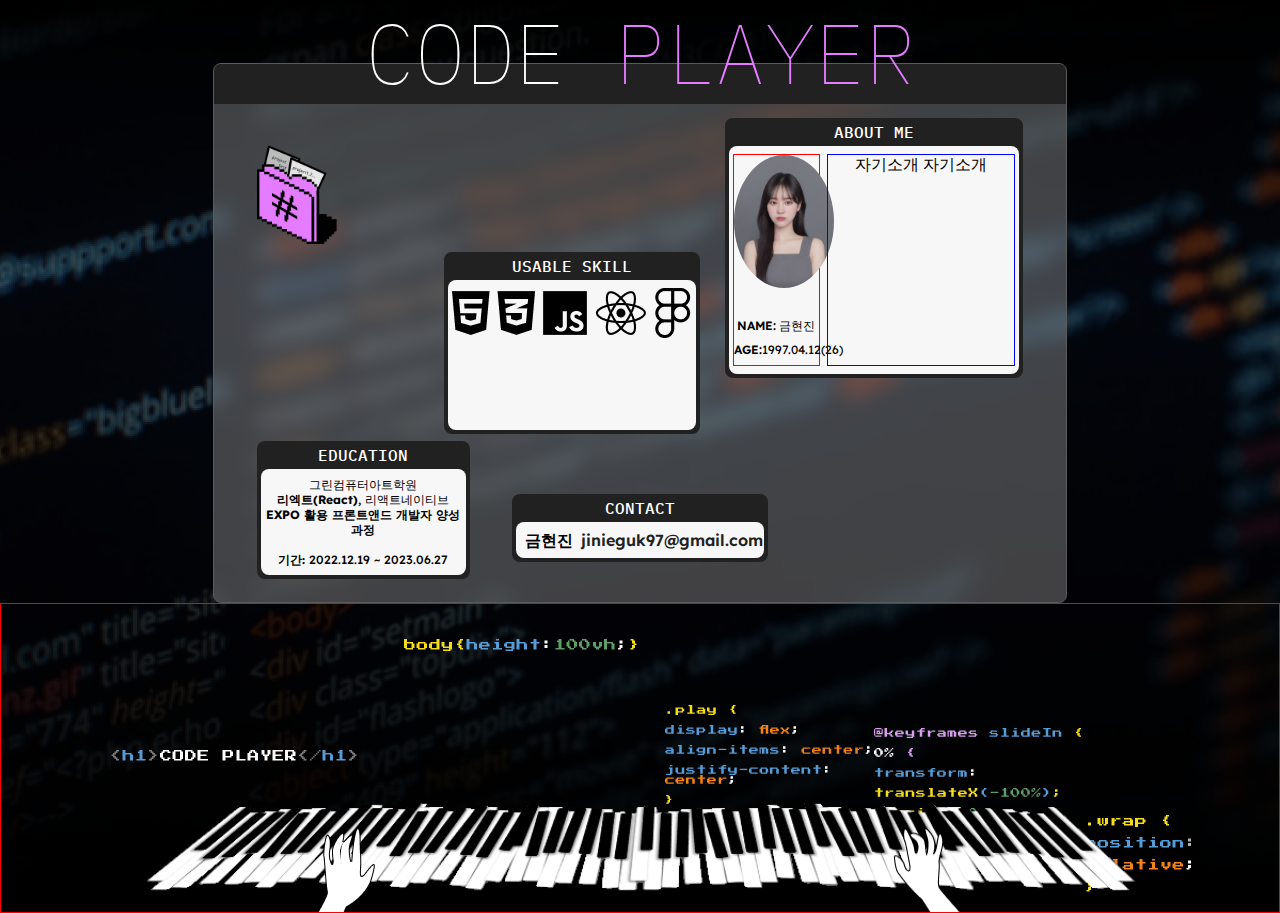
<file: index.html>
<!DOCTYPE html>
<html lang="en">
  <head>
    <meta charset="UTF-8" />
    <meta http-equiv="X-UA-Compatible" content="IE=edge" />
    <meta name="viewport" content="width=device-width, initial-scale=1.0" />
    <title>CODE PLAYER</title>
    <link rel="stylesheet" href="./css/my_reset.css" />
    <!-- 폰트어썸 -->
    <link
      rel="stylesheet"
      href="https://cdnjs.cloudflare.com/ajax/libs/font-awesome/6.4.0/css/all.min.css"
      integrity="sha512-iecdLmaskl7CVkqkXNQ/ZH/XLlvWZOJyj7Yy7tcenmpD1ypASozpmT/E0iPtmFIB46ZmdtAc9eNBvH0H/ZpiBw=="
      crossorigin="anonymous"
      referrerpolicy="no-referrer"
    />
    <!-- 구글폰트 -->
    <link rel="preconnect" href="https://fonts.googleapis.com" />
    <link rel="preconnect" href="https://fonts.gstatic.com" crossorigin />
    <link
      href="https://fonts.googleapis.com/css2?family=Gowun+Batang:wght@400;700&family=IBM+Plex+Mono:wght@100;500;600&family=Lexend:wght@300;400;500;600&family=Montserrat:ital,wght@0,800;1,700&family=Rajdhani:wght@500;600&display=swap"
      rel="stylesheet"
    />
    <link rel="stylesheet" href="./css/main.css" />
    <script src="./js/common.js" defer></script>
  </head>
  <body>
    <h1 class="mainTitle">
      <span>CODE</span>
      <span class="pointColor">PLAYER</span>
    </h1>
    <div class="wrap">
      <div class="display mw">
        <div class="display_Top"></div>
        <div class="project">
          <img src="./image/pj_Icon.png" alt="pj_Icon" class="pj_Icon" />
          <div class="pj_list">
            <button class="modal_open daejeon">
              <img src="./image/pj_list_icon.png" alt="pj_list_icon" />
              <p>대전시민천문대</p>
            </button>
          </div>
          <div class="pj_list">
            <button class="modal_open newneek">
              <img src="./image/pj_list_icon.png" alt="pj_list_icon" />
              <p>NEWNEEK</p>
            </button>
          </div>
          <div class="pj_list">
            <button class="modal_open map">
              <img src="./image/pj_list_icon.png" alt="pj_list_icon" />
              <p>MAP'sMART</p>
            </button>
          </div>
          <div class="pj_list">
            <button class="modal_open tour">
              <img src="./image/pj_list_icon.png" alt="pj_list_icon" />
              <p>TourGuide</p>
            </button>
          </div>
          <div class="pj_list">
            <button class="modal_open tour">
              <img src="./image/pj_list_icon.png" alt="pj_list_icon" />
              <p>ILHWA</p>
            </button>
          </div>
        </div>

        <!-- skill -->
        <div class="skillBox box">
          <h2>USABLE SKILL</h2>
          <div class="skill_content content">
            <!-- tabBtn -->
            <div class="skill_img">
              <img src="./image/html5.png" alt="html" class="tabImg tab1" />
              <img src="./image/css3.png" alt="css" class="tabImg tab2" />
              <img src="./image/js.png" alt="js" class="tabImg tab3" />
              <img src="./image/react.png" alt="react" class="tabImg tab4" />
              <img src="./image/figma.png" alt="figma" class="tabImg tab5" />
              <!-- tabcontent -->
              <div class="description">
                <p class="descList tab1">
                  <span>시맨틱 마크업</span>
                  을 통해 올바른 태그 사용, <span>웹 접근성을 고려</span> 하여
                  작업합니다.
                </p>
                <p class="descList tab2">
                  선택한 요소에 스타일을 지정하여<span>
                    웹페이지의 레이아웃을 디자인</span
                  >
                  합니다.
                </p>
                <p class="descList tab3">
                  웹페이지의 요소를 조작하고 이벤트를 처리하여
                  <span>동적인 기능을 구현</span> 하여<span
                    >웹/앱 사용자와 상호작용</span
                  >
                  할 수 있도록 합니다.
                </p>
                <p class="descList tab4">
                  JSX라는 자바스크립트와 HTML을 결합한 문법을 사용하여
                  <span
                    >컴포넌트를 작성하고 웹 애플리케이션을 빠르고 효율적으로
                    구축</span
                  >
                  합니다.
                </p>
                <p class="descList tab5">
                  다양한 도구와 기능을 활용하여<span
                    >다양한 디자인 요소를 구성</span
                  >
                  하고 프로토타입을 작성합니다.<span
                    >팀원들과의 원활한 협업이 가능</span
                  >
                  하고 시각적인 디자인 작업을 효율적으로 수행합니다.
                </p>
              </div>
            </div>
          </div>
        </div>
        <div class="eduBox box">
          <h2>EDUCATION</h2>
          <div class="edu_content content">
            <p>
              그린컴퓨터아트학원<br />
              <span>리엑트(React)</span>, 리액트네이티브<span>
                EXPO 활용 프론트앤드 개발자 양성과정 </span
              ><br /><br />
              <span>기간:</span> 2022.12.19 ~ 2023.06.27
            </p>
          </div>
        </div>
        <div class="contactBox box">
          <h2>CONTACT</h2>
          <div class="contact_con content">
            <p>
              <i class="fa-regular fa-user"></i>
              금현진
            </p>
            <p>
              <i class="fa-regular fa-envelope"></i>
              <a href="mailto:jinieguk97@gmail.com">jinieguk97@gmail.com</a>
            </p>
          </div>
        </div>
        <div class="aboutBox box">
          <h2>ABOUT ME</h2>
          <div class="about_content content">
            <article class="about_left">
              <img src="./image/me.jpg" alt="me" class="me" />
              <p><span>NAME:</span> 금현진</p>
              <p><span>AGE:</span>1997.04.12(26)</p>
            </article>
            <article class="about_right">
              <p>자기소개 자기소개</p>
            </article>
          </div>
        </div>
      </div>
      <div class="play">
        <div class="code">
          <img src="./image/code1.png" alt="code1" class="codeList" />
          <img src="./image/code2.png" alt="code2" class="codeList" />
          <img src="./image/code3.png" alt="code3" class="codeList" />
          <img src="./image/code4.png" alt="code4" class="codeList" />
          <img src="./image/code5.png" alt="code5" class="codeList" />
        </div>
        <div class="hands">
          <img src="./image/hand_L.png" alt="hand_L" class="hand_L" />
          <img src="./image/hand_R.png" alt="hand_R" class="hand_R" />
        </div>
        <img src="./image/tset3.gif" alt="piano" class="piano" />
      </div>
    </div>
    <div class="daejeon_modal">
      <div class="modalcontent">
        <section class="detail_L">
          <div class="leftCon">
            <div class="date">
              <p>2023. 02. 24 - 2023. 03. 17</p>
              <hr />
            </div>
            <h1>대전시민천문대</h1>
            <div class="pj_decs">
              <p>
                기존 웹사이트인 대전시민천문대(https://djstar.kr)를
                <span>반응형 웹</span> 사이트로 리뉴얼 하였습니다. 사용자를
                고려하여 사이트 주요 메뉴를 메인페이지에 배치시켰습니다. 또한,
                ‘천문대’의 이미지를 시각적으로 표현하기 위해 디자인 컨셉을
                ‘우주’, ‘밤하늘’로 새롭게 설정하였고
                <span>HTML, CSS, JavaScript</span> 를 활용하여 구현했습니다.
              </p>
            </div>
            <a href="#" class="more">
              <button class="moreView_btn">MOREVIEW</button>
            </a>
          </div>
        </section>
        <section class="detail_R">
          <button class="modal_close">
            <i class="fa-sharp fa-solid fa-circle-xmark"></i>
          </button>
          <div class="mockup">
            <img src="./image/daejeon.png" alt="daejeon" />
          </div>
        </section>
      </div>
    </div>

    <div class="map_modal">
      <div class="modalcontent">
        <section class="detail_L">
          <div class="leftCon">
            <div class="date">
              <p>2023. 04. 10 - 2023. 04. 28</p>
              <hr />
            </div>
            <h1>MAP's <br />MART</h1>
            <div class="pj_decs">
              <p>
                <span>React</span>를 기반으로 대전 문화관광 관련
                <span>
                  api(관광지, 모범음식점, 쇼핑,숙박정보 데이터)를 활용 </span
                >하여 대전을 처음 방문하는 관광객,대전시민들에게 대전 내 위치를
                기반하여 식당,관광지,쇼핑,숙박업소 등의 정보를 제공하는
                웹서비스를 제작하였습니다.
              </p>
            </div>
            <a href="#" class="more">
              <button class="moreView_btn">MOREVIEW</button>
            </a>
          </div>
        </section>
        <section class="detail_R">
          <button class="modal_close">
            <i class="fa-sharp fa-solid fa-circle-xmark"></i>
          </button>
          <div class="mockup">
            <img src="./image/mapsmart.png" alt="mapsmart" />
          </div>
        </section>
      </div>
    </div>

    <div class="newneek_modal">
      <div class="modalcontent">
        <section class="detail_L">
          <div class="leftCon">
            <div class="date">
              <p>2023. 02. 01 - 2023. 02. 17</p>
              <hr />
            </div>
            <h1>NEWNEEK</h1>
            <div class="pj_decs">
              <p>
                기존 웹사이트 뉴닉(https://newneek.co)을
                <span> 반응형 웹</span>사이트로 리뉴얼 하였습니다. 사용자의
                입장에서 사이트를 분석 후 기존 사이트 내 메인카피, 컨셉을
                발전시켜 다양한 포인트 컬러를 사용하여 새로 디자인 하였습니다.
                뉴닉은 ‘뉴스 정보 전달’의 목적을 가지고 있으므로 다양한 정보를
                메인페이지에 섹션별로 보다 알기 쉽게 배치 하고자 했습니다.
                <span>HTML, CSS, JavaScript를 활용</span>하여 구현했습니다.
              </p>
            </div>
            <a href="#" class="more">
              <button class="moreView_btn">MOREVIEW</button>
            </a>
          </div>
        </section>
        <section class="detail_R">
          <button class="modal_close">
            <i class="fa-sharp fa-solid fa-circle-xmark"></i>
          </button>
          <div class="mockup">
            <img src="./image/newneek.png" alt="mapsmart" />
          </div>
        </section>
      </div>
    </div>

    <div class="tour_modal">
      <div class="modalcontent">
        <section class="detail_L">
          <div class="leftCon">
            <div class="date">
              <p>2023. 02. 01 - 2023. 02. 17</p>
              <hr />
            </div>
            <h1>TourGuide</h1>
            <div class="pj_decs">
              <p><span> Chat GPT</span>를 활용한 여행가이드 앱 개발</p>
            </div>
            <a href="#" class="more">
              <button class="moreView_btn">MOREVIEW</button>
            </a>
          </div>
        </section>
        <section class="detail_R">
          <button class="modal_close">
            <i class="fa-sharp fa-solid fa-circle-xmark"></i>
          </button>
          <div class="mockup">
            <img src="./image/tourGuide.png" alt="TourGuide" />
          </div>
        </section>
      </div>
    </div>
    <div class="tour_modal">
      <div class="modalcontent">
        <section class="detail_L">
          <div class="leftCon">
            <div class="date">
              <p>2023. 02. 01 - 2023. 02. 17</p>
              <hr />
            </div>
            <h1>TourGuide</h1>
            <div class="pj_decs">
              <p><span> Chat GPT</span>를 활용한 여행가이드 앱 개발</p>
            </div>
            <a href="#" class="more">
              <button class="moreView_btn">MOREVIEW</button>
            </a>
          </div>
        </section>
        <section class="detail_R">
          <button class="modal_close">
            <i class="fa-sharp fa-solid fa-circle-xmark"></i>
          </button>
          <div class="mockup">
            <img src="./image/tourMockup.png" alt="TourGuide" />
          </div>
        </section>
      </div>
    </div>
  </body>
</html>
</file>
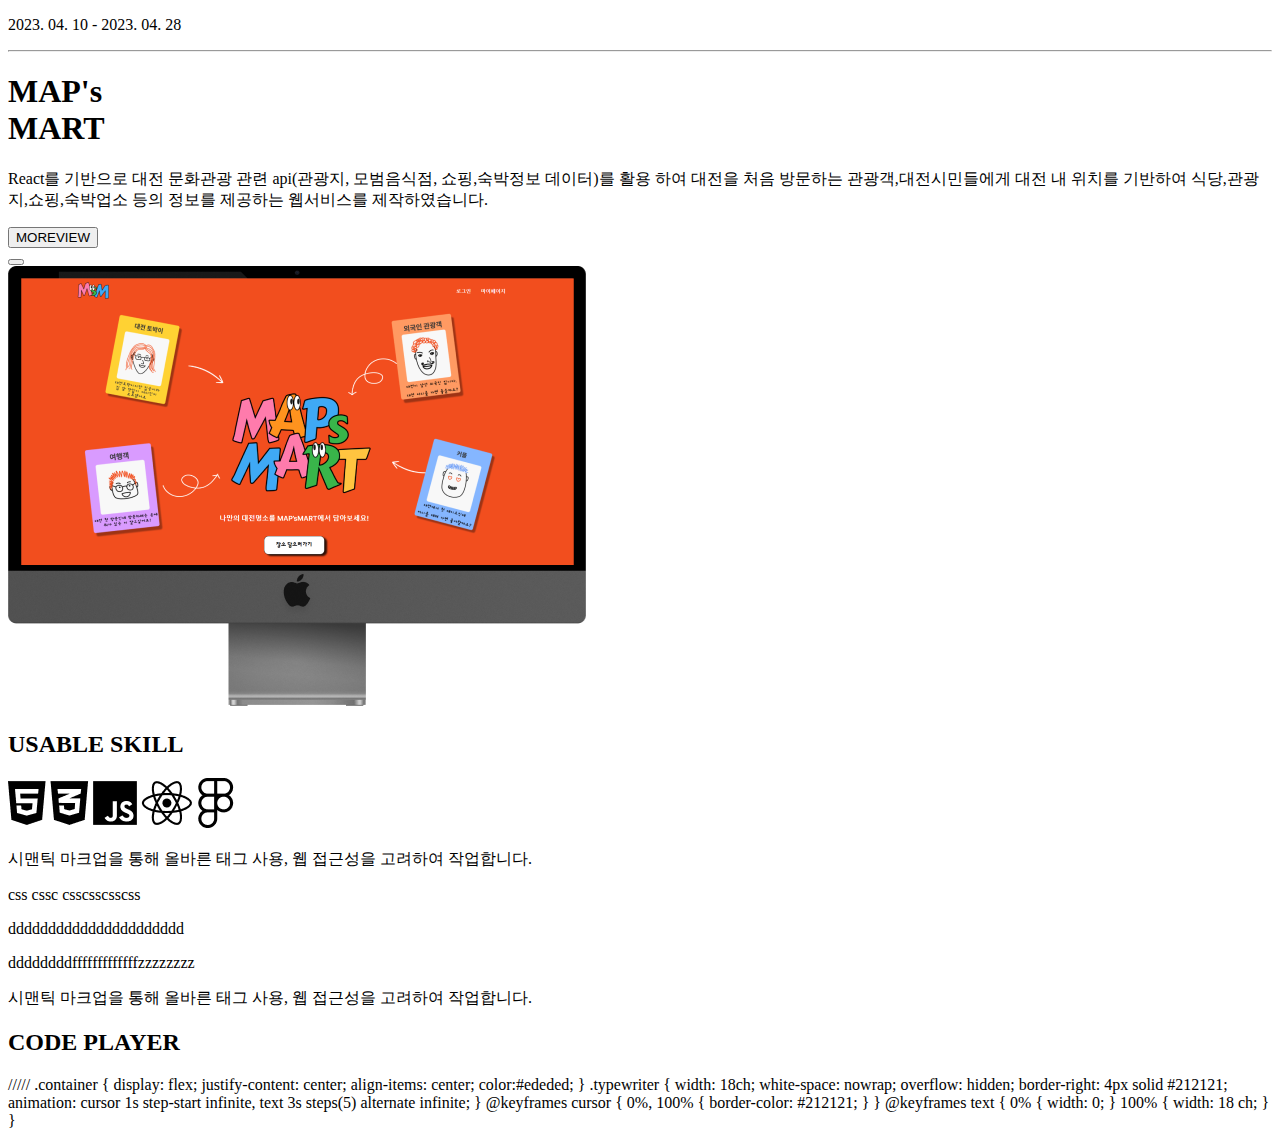
<file: Detail.html>
<!DOCTYPE html>
<html lang="en">
  <head>
    <meta charset="UTF-8" />
    <meta http-equiv="X-UA-Compatible" content="IE=edge" />
    <meta name="viewport" content="width=device-width, initial-scale=1.0" />
    <title>Document</title>
  </head>
  <body>
    <div class="daejeon_modal">
      <div class="modalcontent">
        <section class="detail_L">
          <div class="leftCon">
            <div class="date">
              <p>2023. 04. 10 - 2023. 04. 28</p>
              <hr />
            </div>
            <h1>MAP's <br />MART</h1>
            <div class="pj_decs">
              <p>
                <span>React</span>를 기반으로 대전 문화관광 관련
                <span>
                  api(관광지, 모범음식점, 쇼핑,숙박정보 데이터)를 활용 </span
                >하여 대전을 처음 방문하는 관광객,대전시민들에게 대전 내 위치를
                기반하여 식당,관광지,쇼핑,숙박업소 등의 정보를 제공하는
                웹서비스를 제작하였습니다.
              </p>
            </div>
            <a href="#" class="more">
              <button class="moreView_btn">MOREVIEW</button>
            </a>
          </div>
        </section>
        <section class="detail_R">
          <button class="modal_close">
            <i class="fa-sharp fa-solid fa-circle-xmark"></i>
          </button>
          <div class="mockup">
            <img src="./image/mapsmart.png" alt="mapsmart" />
          </div>
        </section>
      </div>
    </div>
  </body>
</html>

<div class="skillBox box">
  <h2>USABLE SKILL</h2>
  <div class="skill_content content">
    <!-- tabBtn -->
    <div class="skill_img">
      <img
        src="./image/html5.png"
        alt="html"
        class="tabImg active"
        data-tab="tab1"
      />
      <img src="./image/css3.png" alt="css" class="tabImg" data-tab="tab2" />
      <img src="./image/js.png" alt="js" class="tabImg" data-tab="tab3" />
      <img src="./image/react.png" alt="react" class="tabImg" data-tab="tab4" />
      <img src="./image/figma.png" alt="figma" class="tabImg" data-tab="tab5" />
    </div>
    <!-- tabcontent -->
    <div class="description">
      <p class="descList active" data-tab="tab1">
        시맨틱 마크업을 통해 올바른 태그 사용, 웹 접근성을 고려하여 작업합니다.
      </p>
      <p class="descList" data-tab="tab2">css cssc csscsscsscss</p>
      <p class="descList" data-tab="tab3">dddddddddddddddddddddd</p>
      <p class="descList" data-tab="tab4">ddddddddfffffffffffffzzzzzzzz</p>
      <p class="descList" data-tab="tab5">
        시맨틱 마크업을 통해 올바른 태그 사용, 웹 접근성을 고려하여 작업합니다.
      </p>
    </div>
  </div>
</div>


<div class="container">
  <div class="typewriter"><h2>CODE PLAYER<h2></div>
</div>

/////

.container {
  display: flex;
  justify-content: center;
  align-items: center;
  color:#ededed;
}

.typewriter {
	width: 18ch;
	white-space: nowrap;
	overflow: hidden;
	border-right: 4px solid #212121;
	animation: cursor 1s step-start infinite, 
    text 3s steps(5) alternate infinite;
}

@keyframes cursor {
	0%, 100% { 
    border-color: #212121; 
  }
}

@keyframes text {
	0% { 
    width: 0; 
  }
	100% { 
    width: 18
    ch; 
  }
}
</file>
<file: css/main.css>
:root {
  --mw: 1280;
  --vh: 1vh;
  --mainTitle_100: "IBM Plex Mono", monospace;
  --maginFile_600: "Rajdhani", sans-serif;
  --mainBoxTitle_500: "IBM Plex Mono", monospace;
  --mainBoxContent: "Lexend", sans-serif;
  --date_500: "Lexend", sans-serif;
  --pjName_800: "Montserrat", sans-serif;
  --pjDecs_400_700: "Gowun Batang", serif;
}
/* font-family: "Gowun Batang", serif;
font-family: "IBM Plex Mono", monospace;
font-family: "Lexend", sans-serif;
font-family: "Montserrat", sans-serif;
font-family: "Rajdhani", sans-serif; */
body {
  background: url(../image/mainBg.png) no-repeat;
  background-size: cover;
  background-position: center;
  width: 100%;
  height: 90vh;
  background-color: #000000;
}
.wrap {
  position: relative;
  z-index: 20;
}

.mw {
  max-width: var(--mw);
  margin: auto;
  margin-top: calc(7 * var(--vh));
}
.mainTitle {
  color: #ffffff;
  font-family: var(--mainTitle_100);
  font-weight: 100;
  font-size: 84px;
  /* border: 1px solid red; */
  text-align: center;
  position: absolute;
  top: 0;
  z-index: 50;
  width: 100%;
  margin: auto;
}
.mainTitle .pointColor {
  color: #e57bff;
}
.display {
  border: 1px solid #5a5a5a;
  width: calc(100% / 1.5);
  height: 60vh;
  max-width: var(--mw);
  border-radius: 0.5rem;
  overflow: hidden;
  background: rgba(255, 255, 255, 0.25);
  backdrop-filter: blur(10px);
  position: relative;
}
.display_Top {
  height: 2.5rem;
  background-color: #212121;
}

/* ------display 내부------ */

.project {
  width: 50%;
  display: flex;
  align-items: center;
  position: absolute;
  top: 15%;
  left: 5%;
}

.pj_list {
  display: flex;
  flex-direction: column;
  align-items: center;
  opacity: 0;
  animation: slideIn 1s forwards;
  margin: auto;
  white-space: nowrap;
}
.pj_list p {
  font-family: var(--maginFile_600);
  font-weight: 600;
  padding-top: 0.5rem;
}

.pj_list:nth-of-type(1) {
  animation-delay: 0.4s;
}
.pj_list:nth-of-type(1) img:hover {
  background-image: url(../image/list1_hover.png);
}
.pj_list:nth-of-type(2) {
  animation-delay: 0.8s;
}
.pj_list:nth-of-type(2) img:hover {
  background-image: url(../image/list2_hover.png);
}
.pj_list:nth-of-type(3) {
  animation-delay: 1.2s;
}
.pj_list:nth-of-type(3) img:hover {
  background-image: url(../image/list3_hover.png);
}
.pj_list:nth-of-type(4) {
  animation-delay: 1.6s;
}
.pj_list:nth-of-type(4) img:hover {
  background-image: url(../image/list4_hover.png);
}
.pj_list:nth-of-type(5) {
  animation-delay: 2s;
}
.pj_list:nth-of-type(5) img:hover {
  background-image: url(../image/list5_hover.png);
}
@keyframes slideIn {
  0% {
    transform: translateX(-100%);
    opacity: 0;
  }
  100% {
    transform: translateX(0);
    opacity: 1;
  }
}

.pj_Icon {
  width: 80px; /*  */
}

.pj_list img {
  width: 50px; /*  */
  margin-right: 0.5rem;
}

.box {
  background-color: #212121;
  border-radius: 0.5rem;
  padding: 0.25rem;
  text-align: center;
  position: absolute;
}
.box h2 {
  color: #ffffff;
  font-family: var(--mainBoxTitle_500);
  font-weight: 500;
  margin-bottom: 0.25rem;
}
.content {
  background-color: #f7f7f7;
  width: 100%;
  border-radius: 0.5rem;
  margin-top: 5px;
  margin: auto;
  padding-top: 0.5rem;
  padding-bottom: 0.5rem;
}
/*----- tab -----*/

.skillBox {
  width: 30%;
  left: 27%;
  top: 35%;
}

.skill_content {
  height: 150px;
}
.skill_img {
  display: flex;
  justify-content: space-around;
  align-items: center;
  position: relative;
}

.skill_img img:nth-of-type(1).active,
.skill_img img:nth-of-type(1):hover {
  content: url("../image/html_hover.png");
}
.skill_img img:nth-of-type(2).active,
.skill_img img:nth-of-type(2):hover {
  content: url("../image/css_hover.png");
}
.skill_img img:nth-of-type(3).active,
.skill_img img:nth-of-type(3):hover {
  content: url("../image/js_hover.png");
}
.skill_img img:nth-of-type(4).active,
.skill_img img:nth-of-type(4):hover {
  content: url("../image/react_hover.png");
}
.skill_img img:nth-of-type(5).active,
.skill_img img:nth-of-type(5):hover {
  content: url("../image/figma_hover.png");
}

.tabImg {
  cursor: pointer;
}

.description {
  margin-top: 0.5rem;
  position: absolute;
  top: 100%;
  text-align: left;
  font-family: var(--mainBoxContent);
  font-size: 14px;
  font-weight: 600;
  line-height: 1.5;
}
.description > p {
  display: none;
  padding: 0.25rem;
}
.description .descList span {
  color: #ca4de9;
  font-weight: 800;
}
.skill_img .tabImg.tab1.active ~ .description .descList.tab1,
.skill_img .tabImg.tab2.active ~ .description .descList.tab2,
.skill_img .tabImg.tab3.active ~ .description .descList.tab3,
.skill_img .tabImg.tab4.active ~ .description .descList.tab4,
.skill_img .tabImg.tab5.active ~ .description .descList.tab5 {
  display: block;
}
/*  */
.eduBox {
  width: 25%;
  left: 5%;
  top: 70%;
}
.edu_content p {
  font-family: var(--mainBoxContent);
  font-weight: 500;
  font-size: 12px;
  /* padding: 0.25rem; */
}
.edu_content p span {
  font-weight: bold;
}
.contactBox {
  width: 30%;
  top: 80%;
  left: 35%;
}
.contact_con {
  display: flex;
  justify-content: space-around;
  align-items: center;
}
.contact_con p {
  white-space: nowrap;
  font-family: var(--mainBoxContent);
  font-weight: 600;
  padding-left: 0.25rem;
}
.contact_con p a {
  color: #212121;
}
.contact_con p a:hover {
  color: #e57bff;
}
.fa-regular {
  margin-right: 0.25rem;
}
.aboutBox {
  width: 35%;
  top: 10%;
  left: 60%;
}
.about_content {
  display: flex;
  justify-content: space-around;
}
.about_left {
  border: 1px solid red;
  width: 30%;
}
.about_left p {
  font-family: var(--mainBoxContent);
  font-size: 12px;
  margin-bottom: 10%;
}

.about_left p span {
  font-weight: 600;
}
.about_right {
  border: 1px solid blue;
  width: 65%;
}
.about_content .about_left .me {
  width: 100px;
  border-radius: 50%;
  margin-bottom: 30%;
}

.play {
  border: 1px solid red;
  height: 310px;
  display: flex;
  flex-direction: column;
  justify-content: center;
  align-items: center;
  /* display: flex;
align-items: center;
justify-content: center; */
  position: relative;
  overflow: hidden;
}

.play .piano {
  width: 1000px;
  position: absolute;
  bottom: -3%;
}

.play .hands {
  width: 700px;
  display: flex;
  justify-content: space-between;
  position: absolute;
  bottom: -10%;
  z-index: 10;
}

.hands .hand_L {
  animation: horizontalAni_L 5s ease-in infinite;
}
.hands .hand_R {
  animation: horizontalAni_R 5s ease-in infinite;
}

@keyframes horizontalAni_L {
  0% {
    transform: translateX(100%);
    opacity: 0.7;
  }

  60% {
    transform: translateX(0%);
    opacity: 1;
  }
  100% {
    transform: translateX(100%);
    opacity: 1;
  }
}
@keyframes horizontalAni_R {
  0% {
    transform: translateX(100%);
    opacity: 0.7;
  }
  50% {
    transform: translateX(0);
    opacity: 1;
  }
  100% {
    transform: translateX(100%);
    opacity: 1;
  }
}
/* codeAni */

/* .codeList.hidden {
  opacity: 0;
} */

.codeList:nth-of-type(1) {
  animation: riseAnimation1 4s linear infinite;
  padding-bottom: 10%;
}

.codeList:nth-of-type(2) {
  animation: riseAnimation2 4s ease-out infinite;
  padding-bottom: 20%;
}

.codeList:nth-of-type(3) {
  animation: riseAnimation3 4s linear infinite;
  padding-bottom: 8%;
}

.codeList:nth-of-type(4) {
  animation: riseAnimation4 5s ease-in-out infinite;
  padding-bottom: 5%;
}

.codeList:nth-of-type(5) {
  animation: riseAnimation5 6s ease-in infinite;
}

@keyframes riseAnimation1 {
  0% {
    transform: translateY(100%);
    opacity: 0;
  }
  50% {
    transform: translateY(60%);
    opacity: 1;
  }
  80% {
    transform: translateY(80%);
    opacity: 1;
  }
  100% {
    transform: translateY(-10%);
    opacity: 0;
  }
}

@keyframes riseAnimation2 {
  0% {
    transform: translateY(100%);
    opacity: 0;
  }
  50% {
    transform: translateY(40%);
    opacity: 1;
  }
  100% {
    transform: translateY(-10%);
    opacity: 0;
  }
}

@keyframes riseAnimation3 {
  0% {
    transform: translateY(100%);
    opacity: 0;
  }
  50% {
    transform: translateY(50%);
    opacity: 1;
  }
  100% {
    transform: translateY(-20%);
    opacity: 0;
  }
}

@keyframes riseAnimation4 {
  0% {
    transform: translateY(50%);
    opacity: 0;
  }
  20% {
    transform: translateY(20%);
    opacity: 1;
  }
  100% {
    transform: translateY(-40%);
    opacity: 0;
  }
}

@keyframes riseAnimation5 {
  0% {
    transform: translateY(90%);
    opacity: 0;
  }
  50% {
    transform: translateY(40%);
    opacity: 1;
  }
  100% {
    transform: translateY(-10%);
    opacity: 0;
  }
}

/* ---------- */
/* modal */

.modal_open {
  background: transparent;
  border: none;
}
.daejeon_modal,
.map_modal,
.newneek_modal,
.tour_modal {
  display: block;
  opacity: 0;
  position: absolute;
  left: 0;
  top: 0;
  width: 100%;
  height: 100%;
  /* overflow: hidden; */
  background-color: #ffffff;
  transition: 0.5s;
}
.daejeon_modal.on,
.map_modal.on,
.newneek_modal.on,
.tour_modal.on {
  opacity: 1;
  z-index: 20;
}
/* .map_modal.on {
  opacity: 1;
  z-index: 21;
} */
.modalcontent {
  display: flex;
  justify-content: space-between;
  align-items: center;
  width: 100%;
  height: 100%;
}
.detail_L {
  /* border: 1px solid red; */
  width: 48%;
  height: 100%;
  background-color: #ededed;
  /* -- */
  display: flex;
  justify-content: center;
  align-items: center;
}
.leftCon {
  /* border: 1px solid yellow; */
  max-width: 650px;
  height: 70%;
  margin: 0 auto;
  line-height: 1;
}
.leftCon .date {
  line-height: 1.5;
  font-family: var(--date_500);
  font-weight: 500;
  font-size: 24px;
}
.leftCon .date hr {
  border: 0.5px solid #5a5a5a;
}
.leftCon h1 {
  /* border: 1px solid red; */
  margin-top: 10%;
  font-family: var(--pjName_800);
  font-weight: 800;
  font-size: 60px;
}
.pj_decs p {
  margin-top: 10%;
  /* border: 1px solid blue; */
  font-family: var(--pjDecs_400_700);
  font-weight: 400;
  font-size: 24px;
  line-height: 1.5;
}
.pj_decs p span {
  font-weight: 700;
}
.more .moreView_btn {
  margin-top: 10%;
  padding: 1rem;
  background: rgba(169, 169, 169, 0.5);
  border: none;
  border-radius: 10rem;
  font-family: var(--pjDecs_400_700);
  font-size: 20px;
  color: #ffffff;
  transition: 0.5s ease;
}

.more .moreView_btn:hover {
  color: #212121;
  cursor: pointer;
}
.detail_R {
  /* border: 1px solid red; */
  width: 50%;
  height: 100%;
  display: flex;
  flex-direction: column;
  align-items: center;
  justify-content: center;
  position: relative;
}

.detail_R .modal_close {
  position: absolute;
  top: 10%;
  right: 15%;
  background: transparent;
  border: none;
}
.detail_R .modal_close:hover,
.detail_R .modal_close:focus {
  cursor: pointer;
  color: #5a5a5a;
}
.detail_R .modal_close i {
  font-size: 30px;
}

/* modal 반응형 */
@media screen and (max-width: 700px) {
  .detail_L {
    width: 100%;
    height: auto;
  }

  .leftCon {
    max-width: 100%;
    height: auto;
    margin: 0 10%;
  }

  .leftCon h1 {
    margin-top: 5%;
    font-size: 40px;
  }

  .pj_decs p {
    margin-top: 5%;
    font-size: 18px;
  }

  .more .moreView_btn {
    margin-top: 5%;
    font-size: 16px;
  }

  .detail_R {
    width: 100%;
    height: auto;
  }

  .detail_R .modal_close {
    top: 5%;
    right: 5%;
  }
}
</file>
